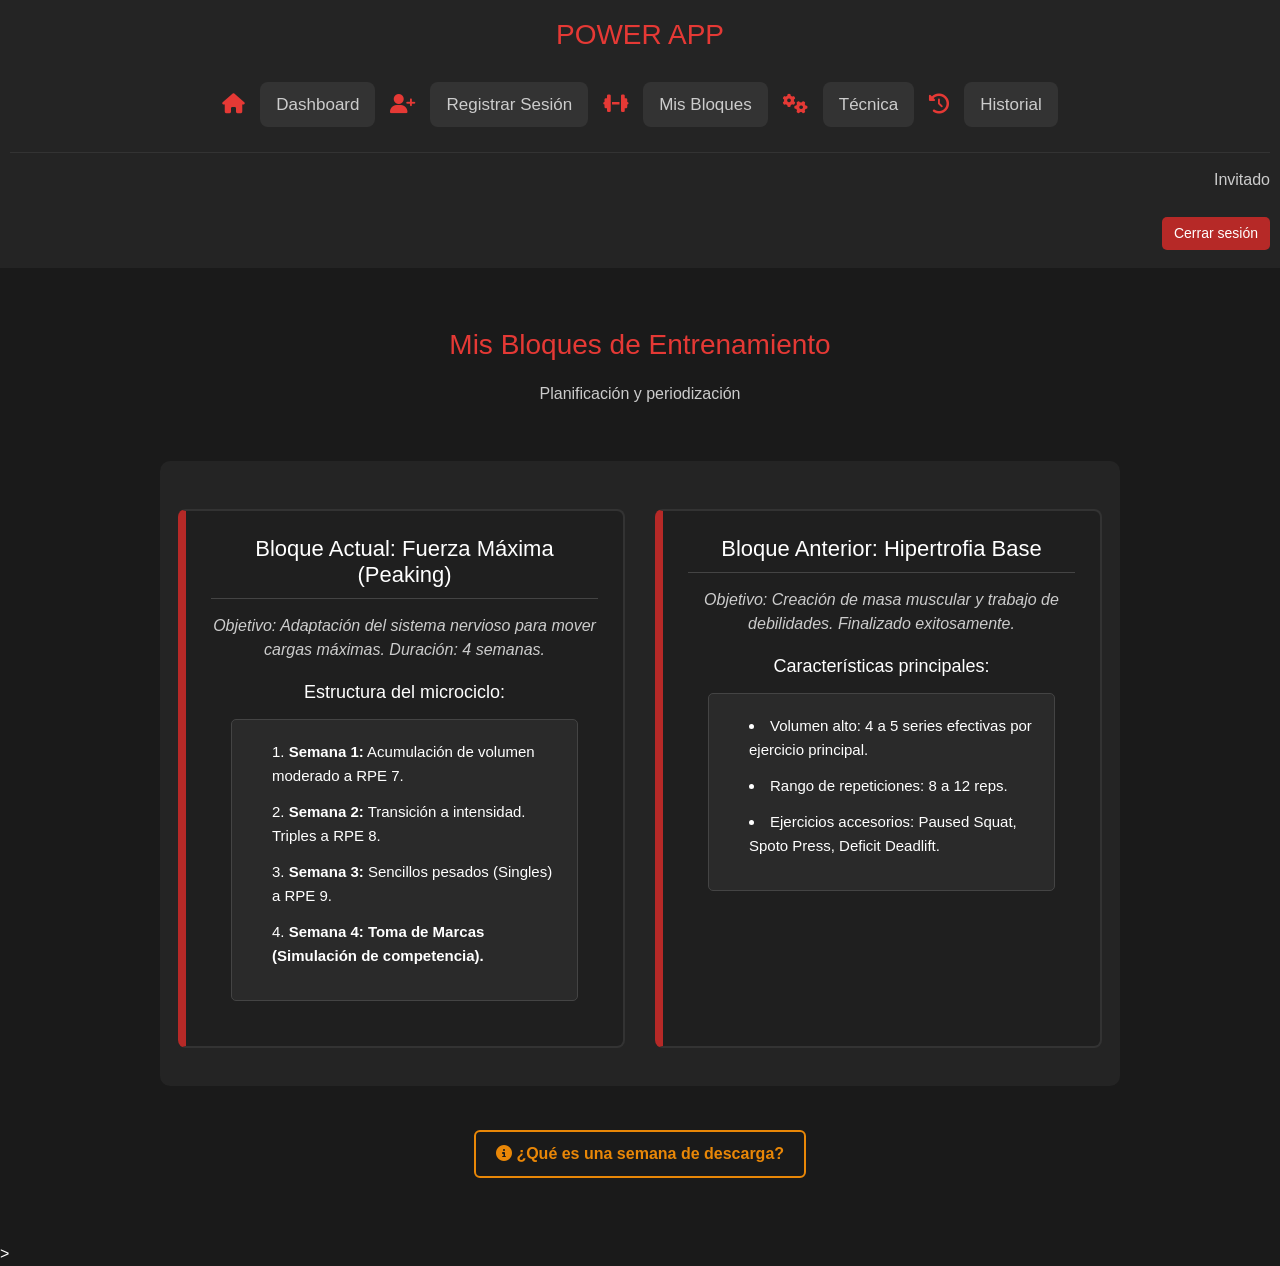
<file: pages/bloque/bloques.html>
<!DOCTYPE html>
<html lang="es">

<head>
    <meta charset="UTF-8">
    <meta name="viewport" content="width=device-width, initial-scale=1.0">
    <title>Mis Bloques - POWER APP</title>
    <link rel="stylesheet" href="https://cdnjs.cloudflare.com/ajax/libs/font-awesome/6.5.0/css/all.min.css">

    <link href="https://cdn.jsdelivr.net/npm/bootstrap@5.3.3/dist/css/bootstrap.min.css" rel="stylesheet">

    <link rel="icon" href="/iconos/world.ico" type="image/x-icon">
    <link rel="stylesheet" href="../../css/general.css">
    <link rel="stylesheet" href="../../css/bloques.css">
</head>

<body>

    <header>
        <h1>POWER APP</h1>
        <nav>
            <i class="fa-solid fa-house"></i> <a href="/pages/dashboard/dashboard.html"> Dashboard </a>
            <i class="fa-solid fa-user-plus"></i> <a href="/pages/registros/registro.html"> Registrar Sesión </a>
            <i class="fa-solid fa-dumbbell"></i> <a href="/pages/bloque/bloques.html"> Mis Bloques </a>
            <i class="fa-solid fa-gears"></i><a href="/pages/tecnicas/tecnica.html"> Técnica </a>
            <i class="fa-solid fa-clock-rotate-left"></i><a href="/pages/historial/historial.html"> Historial </a>
        </nav>

        <div>
            <p id="nombre-usuario-header">Cargando...</p>
            <form class="form-cerrar-sesion" action="../../index.html">
                <button type="submit">Cerrar sesión</button>
            </form>
        </div>
    </header>

    <main id="panel-bloques">

        <header>
            <h1>Mis Bloques de Entrenamiento</h1>
            <p>Planificación y periodización</p>
        </header>

        <section class="grid-bloques">

            <article class="tarjeta-bloque">
                <h2 class="titulo-fase"> Bloque Actual: Fuerza Máxima (Peaking)</h2>
                <p class="objetivo-fase">Objetivo: Adaptación del sistema nervioso para mover cargas máximas. Duración:
                    4 semanas.</p>

                <h3>Estructura del microciclo:</h3>
                <ol class="lista-planificacion">
                    <li><strong>Semana 1:</strong> Acumulación de volumen moderado a RPE 7.</li>
                    <li><strong>Semana 2:</strong> Transición a intensidad. Triples a RPE 8.</li>
                    <li><strong>Semana 3:</strong> Sencillos pesados (Singles) a RPE 9.</li>
                    <li class="semana-destacada"><strong>Semana 4: Toma de Marcas (Simulación de competencia).</strong>
                    </li>
                </ol>
            </article>

            <article class="tarjeta-bloque">
                <h2 class="titulo-fase"> Bloque Anterior: Hipertrofia Base</h2>
                <p class="objetivo-fase">Objetivo: Creación de masa muscular y trabajo de debilidades. Finalizado
                    exitosamente.</p>

                <h3>Características principales:</h3>
                <ul class="lista-planificacion">
                    <li>Volumen alto: 4 a 5 series efectivas por ejercicio principal.</li>
                    <li>Rango de repeticiones: 8 a 12 reps.</li>
                    <li>Ejercicios accesorios: Paused Squat, Spoto Press, Deficit Deadlift.</li>
                </ul>
            </article>
        </section>

        <div class="text-center mt-4 mb-4">
            <button type="button" class="btn btn-descarga" data-bs-toggle="modal" data-bs-target="#modalDescarga">
                <i class="fa-solid fa-circle-info"></i> ¿Qué es una semana de descarga?
            </button>
        </div>

        <div class="modal fade" id="modalDescarga" tabindex="-1" aria-labelledby="modalDescargaLabel"
            aria-hidden="true">
            <div class="modal-dialog modal-dialog-centered">
                <div class="modal-content">
                    <div class="modal-header">
                        <h5 class="modal-title" id="modalDescargaLabel">Semana de Descarga (Deload)</h5>
                        <button type="button" class="btn-close btn-close-white" data-bs-dismiss="modal"
                            aria-label="Close"></button>
                    </div>
                    <div class="modal-body text-start">
                        <p>Una semana de descarga se utiliza para disipar la fatiga acumulada del bloque de
                            entrenamiento anterior.</p>
                        <ul>
                            <li><strong>Intensidad:</strong> Se reduce al 60% - 70% de tus levantamientos habituales.
                            </li>
                            <li><strong>Volumen:</strong> Se corta a la mitad (menos series y repeticiones).</li>
                        </ul>
                        <p>Esto permite que tus articulaciones descansen y tu sistema nervioso se recupere para el
                            siguiente bloque de hipertrofia o fuerza.</p>
                    </div>
                    <div class="modal-footer">
                        <button type="button" class="btn btn-cerrar-modal" data-bs-dismiss="modal">Entendido</button>
                    </div>
                </div>
            </div>
        </div>

    </main>
    <script src="https://cdn.jsdelivr.net/npm/bootstrap@5.3.3/dist/js/bootstrap.bundle.min.js"></script>

    <script src="../../js/storage.js"></script>
    <script src="../../js/datos.js"></script>
    <script src="../../js/componentes.js"></script>
    <script src="../../js/crud.js"></script> <!-- NUEVO -->
    <script src="../../js/filtros.js"></script> <!-- NUEVO -->
    <script src="../../js/api.js"></script>
    <script src="../../js/grafico.js"></script>
    <script src="../../js/auth.js"></script>
    <script src="../../js/main.js"></script>

</body>

</html>>
</file>
<file: css/general.css>
/* ============================================================
   BLOQUE 1: CONFIGURACIÓN GENERAL (MOBILE-FIRST)
   Selector universal, body, fuente, fondo, color e interlineado.
   ============================================================ */
* {
    margin: 0;
    padding: 0;
    box-sizing: border-box;
}

body {
    margin: 0;
    background-color: #1a1a1a;
    color: white;
    font-family: Arial, sans-serif;
    line-height: 1.5;
}

body main {
    text-align: center;
}

/* ============================================================
   BLOQUE 2: TÍTULOS, PÁRRAFOS Y ENLACES (Tamaños base móvil)
   Estilos para h1, h2, h3, p, a y a:hover.
   ============================================================ */
h1 {
    font-size: 26px;
    /* Ajuste móvil */
    color: #e53935;
    margin-bottom: 20px;
    text-align: center;
}

h2 {
    font-size: 22px;
    color: #e53935;
    margin-bottom: 15px;
}

h3 {
    font-size: 18px;
    margin-bottom: 10px;
}

p {
    font-size: 16px;
    color: #cccccc;
    margin-bottom: 15px;
}

a {
    color: #cccccc;
    text-decoration: none;
}

a:hover {
    color: #e53935;
}

/* ============================================================
   BLOQUE 3: ELEMENTOS SEMÁNTICOS PRINCIPALES (Anchos móviles)
   Estilos para header, nav, main, section, article, aside y footer.
   ============================================================ */
header {
    background-color: #242424;
    padding: 18px 10px;
    margin-bottom: 30px;
    text-align: center;
}

header div {
    display: flex;
    flex-direction: column;
    align-items: flex-end;
    gap: 5px;
    margin-top: 15px;
    padding-top: 15px;
    border-top: 1px solid #333333;
    /* Añade una línea sutil separadora */
}

header div p {
    margin-bottom: 0;
}

header div form {
    width: auto;
    margin: 0;
}

header div button {
    width: auto;
    padding: 6px 12px;
    font-size: 14px;
}

main {
    width: 95%;
    /* Ajuste móvil */
    max-width: 1200px;
    margin: 0 auto;
    padding: 15px;
    /* Padding móvil */
}

section {
    background-color: #242424;
    padding: 15px;
    /* Padding móvil */
    margin: 0;
    border-radius: 10px;
    margin-bottom: 20px;
}

article {
    background-color: #242424;
    padding: 15px;
    /* Padding móvil */
    margin: 30px 0 20px 0;
}

aside {
    width: 95%;
    /* Ajuste móvil */
    font-size: 16px;
    padding: 15px;
    /* Padding móvil */
    margin: 0 auto 12px auto;
}

footer {
    background-color: #711b19;
    padding: 40px;
    margin-top: 50px;
}

/* ============================================================
   BLOQUE 4: MENÚ DE NAVEGACIÓN (Apilado vertical móvil)
   Estilos para nav, nav a, nav i y nav a:hover.
   ============================================================ */
nav {
    background-color: transparent;
    /* Hace que tome el color gris oscuro del header */
    padding: 10px 0;
    /* Reducimos el padding para que no se vea tan separado */
    display: flex;
    flex-direction: column;
    justify-content: center;
    align-items: center;
    gap: 15px;
}

nav i {
    font-size: 20px;
    color: #e53935;
}

nav a {
    background-color: #333333;
    color: #cccccc;
    font-size: 16px;
    /* Letra más grande y legible */
    padding: 10px 16px;
    /* Un poquito más de espacio interno para que no quede apretado */
    border-radius: 8px;
    text-decoration: none;
    width: 100%;
    text-align: center;
    font-weight: 500;
    /* Opcional: hace la letra un poquitito más gruesa para que resalte */
}

nav a:hover {
    background-color: #e53935;
    color: white;
}

/* ============================================================
   BLOQUE 5: CONTENIDO Y SECCIONES
   Estilos para main, section, article y aside.
   ============================================================ */
main header {
    text-align: center;
    background-color: transparent;
    padding: 10px;
}

section article {
    border: 2px solid #333;
}

aside i {
    margin: 0 10px;
}

details {
    margin: 20px 0;
    text-align: center;
}

summary {
    font-size: 16px;
    color: #e53935;
    font-weight: bold;
    cursor: pointer;
    margin-bottom: 15px;
}

details p {
    font-size: 15px;
    color: #cccccc;
    margin-top: 10px;
    line-height: 1.6;
}

/* ============================================================
   BLOQUE 6: IMÁGENES Y MULTIMEDIA (100% en móvil)
   Estilos para img, figure, figcaption, video, audio e iframe.
   ============================================================ */
img {
    max-width: 100%;
    /* Ajuste móvil */
    margin: 15px auto;
    height: auto;
    display: block;
    border-radius: 6px;
}

header img {
    max-width: 180px;
    width: 100%;
    margin: 10px auto;
    display: block;
}

figure {
    text-align: center;
    margin: 30px 0;
}

figure img {
    width: 80%;
}

figcaption {
    color: #cccccc;
    font-size: 14px;
    margin-top: 10px;
}

video {
    width: 100%;
    max-width: 400px;
    display: block;
    margin: 20px auto;
    border: 3px solid #e53935;
}

iframe {
    width: 100%;
    max-width: 860px;
    aspect-ratio: 16 / 9;
    margin: 30px auto;
    display: block;
    border: none;
}

/* ============================================================
   BLOQUE 7: LISTAS
   Estilos para ul, ol y li.
   ============================================================ */
ul,
ol {
    font-size: 15px;
    color: white;
    text-align: center;
    margin: 20px;
}

li {
    text-align: left;
    margin-bottom: 15px;
    list-style-position: inside;
}

/* ============================================================
   BLOQUE 8: FORMULARIOS (100% de ancho en móvil)
   Estilos para form, label, input, textarea, select y button.
   ============================================================ */
form {
    display: flex;
    flex-direction: column;
    gap: 10px;
    margin: 30px 0;
    width: 100%;
}

label {
    font-size: 15px;
    color: #cccccc;
}

input,
select,
textarea {
    font-size: 16px;
    /* Ajuste para evitar zoom en móvil */
    width: 100%;
    max-width: 100%;
    /* Asegura ajuste móvil */
    box-sizing: border-box;
    /* Asegura ajuste móvil */
    padding: 10px;
    margin: 10px 0;
    background-color: #333;
    color: white;
    border: 1px solid #555;
}

button {
    font-size: 16px;
    color: white;
    background-color: #b62927;
    padding: 12px 24px;
    border: none;
    cursor: pointer;
    margin-top: 20px;
    border-radius: 5px;
    width: 100%;
    /* Botón ancho en móvil */
    max-width: 100%;
    box-sizing: border-box;
}

button:hover {
    background-color: #ed9c24;
}

/* ============================================================
   BLOQUE 9: TABLAS GENERALES (Tamaño fuente reducido móvil)
   Estilos para table, thead, tbody, tr, th y td.
   ============================================================ */
table {
    width: 100%;
    text-align: center;
    font-size: 14px;
    /* Ajuste móvil */
    border-collapse: collapse;
    margin: 2% 0;
    background-color: rgb(24, 23, 23);
}

thead {
    color: #e53935;
}

tbody {
    color: #cccccc;
}

th,
td {
    padding: 10px;
    /* Padding reducido móvil */
    border: 1px solid #444;
    word-wrap: break-word;
}

/* ============================================================
   BLOQUE 10: PIE DE PÁGINA
   Estilos para footer, footer p, footer a y footer i.
   ============================================================ */
footer p {
    font-size: 15px;
    text-align: center;
    color: #cccccc;
    margin-bottom: 10px;
}

footer a {
    font-size: 16px;
    color: white;
    text-decoration: none;
}

footer a:hover {
    color: #e53935;
}

footer i {
    font-size: 18px;
    color: #e53935;
    margin-right: 10px;
}

/* ============================================================
   BLOQUE 11: BARRA DE PROGRESO
   ============================================================ */
progress {
    width: 100%;
    max-width: 100%;
    /* Ajuste móvil */
    box-sizing: border-box;
    /* Ajuste móvil */
    height: 24px;
    accent-color: #e98707;
}

/* ============================================================
   BLOQUE 12: MEDIA QUERIES (ADAPTACIÓN TABLET Y ESCRITORIO)
   Se activa solo en pantallas mayores a 768px (Mobile-First)
   ============================================================ */
@media (min-width: 768px) {

    h1 {
        font-size: 28px;
    }

    main,
    aside {
        width: 90%;
    }

    section,
    article,
    aside {
        padding: 18px;
    }

    nav {
        flex-direction: row;
        flex-wrap: wrap;
    }

    nav a {
        width: auto;
        font-size: 17px;
        /* Crece un poquito más solo en monitores grandes */
    }

    img {
        max-width: 60%;
    }

    table {
        font-size: 15px;
    }

    th,
    td {
        padding: 14px;
    }

    button,
    progress {
        width: auto;
        /* Restaura anchos naturales */
    }
}
</file>
<file: css/bloques.css>
/* ============================================================
   BLOQUE 1: CONTENEDOR PRINCIPAL
   ============================================================ */
#panel-bloques {
    width: 100%;
    max-width: 1000px; 
    margin: 15px auto; /* Reducido para móvil */
    padding: 15px; /* Reducido para móvil */
    background-color: transparent; 
    box-sizing: border-box;
}

/* ============================================================
   BLOQUE 2: ESTRUCTURA GRID PARA LOS BLOQUES
   Cumple rúbrica: "Bloque visual organizado con Grid"
   ============================================================ */
.grid-bloques {
    display: grid;
    grid-template-columns: 1fr; /* MÓVIL: 1 sola columna pura para evitar desbordes */
    gap: 20px; /* Reducido para móvil */
    align-items: stretch; 
    margin-top: 15px; /* Reducido para móvil */
}

/* ============================================================
   BLOQUE 3: TARJETAS DE LOS BLOQUES DE ENTRENAMIENTO (BOX MODEL)
   ============================================================ */
.tarjeta-bloque {
    background-color: #1f1f1f;
    border: 2px solid #333333;
    border-left: 8px solid #b62927; 
    border-radius: 8px;
    padding: 15px; /* Reducido para móvil */
    box-sizing: border-box; 
}

.tarjeta-bloque:hover {
    background-color: #242424;
    border-color: #555555;
    border-left-color: #ed9c24; 
}

.tarjeta-bloque .titulo-fase {
    color: #ffffff;
    font-size: 20px; /* Reducido para móvil */
    border-bottom: 1px solid #444444;
    padding-bottom: 10px;
    margin-bottom: 15px;
}

.tarjeta-bloque .objetivo-fase {
    color: #cccccc;
    font-size: 15px; /* Reducido para móvil */
    font-style: italic; 
    margin-bottom: 15px; /* Reducido para móvil */
}

/* ============================================================
   BLOQUE 4: LISTAS DE PLANIFICACIÓN
   ============================================================ */
.lista-planificacion {
    background-color: #2a2a2a;
    border: 1px solid #444444;
    border-radius: 5px;
    padding: 15px 15px 15px 30px; /* Reducido para móvil */
    margin-top: 15px;
    box-sizing: border-box;
}

.lista-planificacion li {
    color: #ffffff;
    font-size: 14px; /* Ajuste móvil */
    margin-bottom: 12px;
    line-height: 1.6;
}

.semana-destacada {
    color: #e98707; 
}

/* ============================================================
   PERSONALIZACIÓN BOOTSTRAP: MODAL Y BOTÓN
   ============================================================ */
/* Botón que abre el modal */
.btn-descarga {
    background-color: transparent;
    color: #e98707;
    border: 2px solid #e98707;
    padding: 10px 20px;
    font-weight: bold;
    transition: 0.3s;
}

.btn-descarga:hover {
    background-color: #e98707;
    color: #1a1a1a;
}

/* Estructura del Modal */
.modal-content {
    background-color: #1f1f1f; /* Fondo oscuro */
    border: 2px solid #b62927; /* Borde rojo */
    color: #ffffff;
}

.modal-header {
    border-bottom: 1px solid #444444;
}

.modal-title {
    color: #e53935;
    font-weight: bold;
}

.modal-footer {
    border-top: 1px solid #444444;
}

/* Botón cerrar del modal */
.btn-cerrar-modal {
    background-color: #333333;
    color: #ffffff;
    border: none;
}

.btn-cerrar-modal:hover {
    background-color: #e53935;
    color: #ffffff;
}

/* ============================================================
   BLOQUE 5: MEDIA QUERIES (ADAPTACIÓN A ESCRITORIO)
   Se activa en pantallas desde 768px en adelante
   ============================================================ */
@media (min-width: 768px) {
    #panel-bloques {
        margin: 20px auto;
        padding: 20px;
    }

    .grid-bloques {
        grid-template-columns: repeat(auto-fit, minmax(350px, 1fr)); /* Restaura tus columnas adaptables */
        gap: 30px; 
        margin-top: 20px;
    }

    .tarjeta-bloque {
        padding: 25px;
    }

    .tarjeta-bloque .titulo-fase {
        font-size: 22px;
    }

    .tarjeta-bloque .objetivo-fase {
        font-size: 16px;
        margin-bottom: 20px;
    }

    .lista-planificacion {
        padding: 20px 20px 20px 40px; 
    }

    .lista-planificacion li {
        font-size: 15px;
    }
}
</file>
